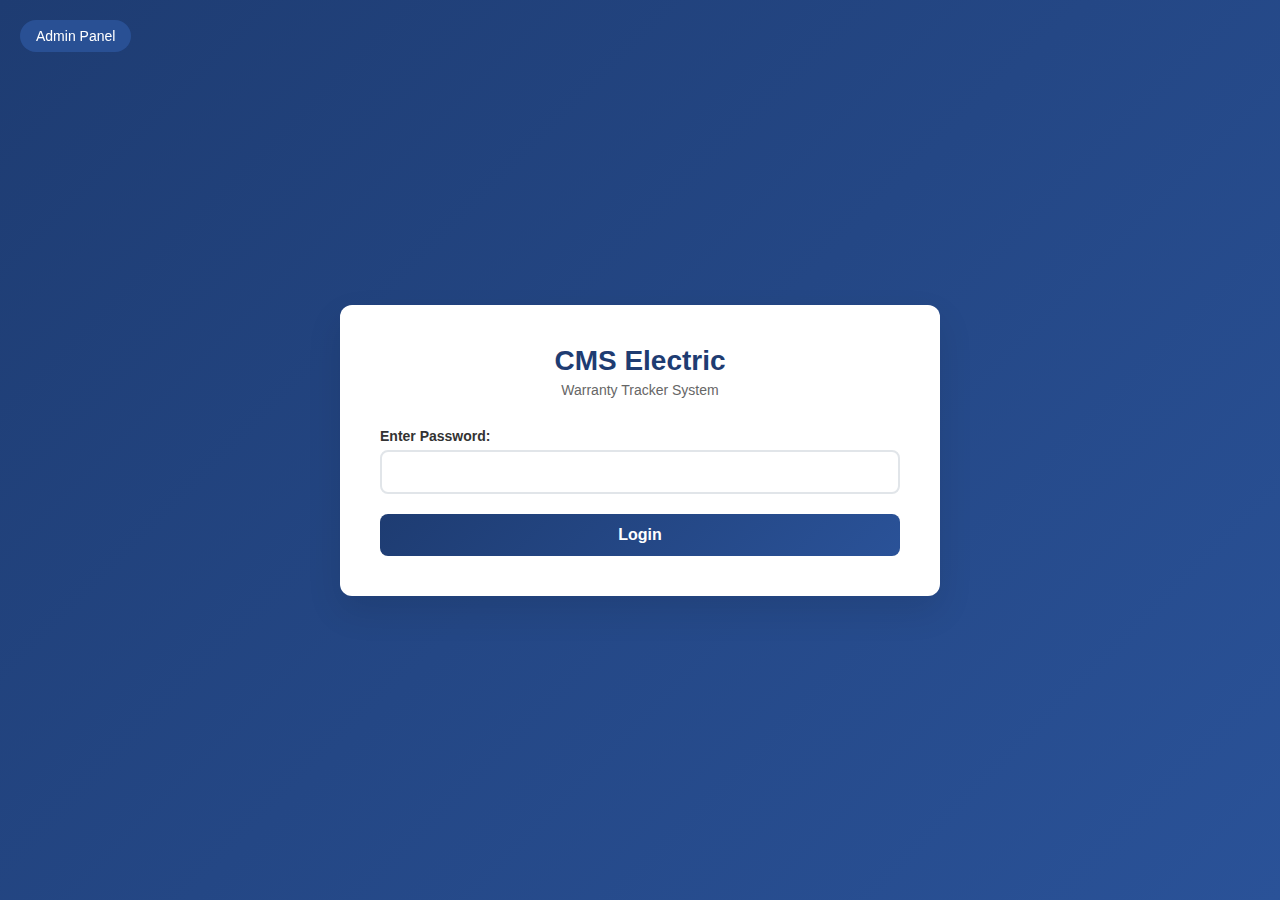
<file: index.html>
<!DOCTYPE html>
<!-- index.html v1.03 - Fixed config.js integration -->
<html lang="en">
<head>
    <meta charset="UTF-8">
    <meta name="viewport" content="width=device-width, initial-scale=1.0">
    <meta http-equiv="Cache-Control" content="no-cache, no-store, must-revalidate">
    <meta http-equiv="Pragma" content="no-cache">
    <meta http-equiv="Expires" content="0">
    <title>CMS Electric Warranty Tracker System</title>
    <script src="config.js"></script>
    <style>
        * {
            margin: 0;
            padding: 0;
            box-sizing: border-box;
        }

        body {
            font-family: 'Segoe UI', Tahoma, Geneva, Verdana, sans-serif;
            background: linear-gradient(135deg, #1e3c72 0%, #2a5298 100%);
            min-height: 100vh;
            display: flex;
            align-items: center;
            justify-content: center;
        }

        .container {
            background: white;
            border-radius: 12px;
            box-shadow: 0 15px 35px rgba(0,0,0,0.1);
            width: 100%;
            max-width: 600px;
            padding: 40px;
            margin: 20px;
        }

        .logo {
            text-align: center;
            margin-bottom: 30px;
        }

        .logo h1 {
            color: #1e3c72;
            font-size: 28px;
            font-weight: 700;
            margin-bottom: 5px;
        }

        .logo p {
            color: #666;
            font-size: 14px;
        }

        .screen {
            display: none;
        }

        .screen.active {
            display: block;
        }

        .form-group {
            margin-bottom: 20px;
        }

        label {
            display: block;
            margin-bottom: 6px;
            font-weight: 600;
            color: #333;
            font-size: 14px;
        }

        input[type="text"],
        input[type="email"],
        input[type="password"],
        input[type="date"],
        select,
        textarea {
            width: 100%;
            padding: 12px;
            border: 2px solid #e1e5e9;
            border-radius: 8px;
            font-size: 14px;
            transition: border-color 0.3s ease;
            background: #fff;
        }

        input[type="text"]:focus,
        input[type="email"]:focus,
        input[type="password"]:focus,
        input[type="date"]:focus,
        select:focus,
        textarea:focus {
            outline: none;
            border-color: #2a5298;
            box-shadow: 0 0 0 3px rgba(42, 82, 152, 0.1);
        }

        textarea {
            height: 80px;
            resize: vertical;
        }

        .btn {
            background: linear-gradient(135deg, #1e3c72 0%, #2a5298 100%);
            color: white;
            padding: 12px 30px;
            border: none;
            border-radius: 8px;
            font-size: 16px;
            font-weight: 600;
            cursor: pointer;
            transition: transform 0.2s ease, box-shadow 0.2s ease;
            width: 100%;
        }

        .btn:hover {
            transform: translateY(-2px);
            box-shadow: 0 5px 15px rgba(30, 60, 114, 0.3);
        }

        .btn:active {
            transform: translateY(0);
        }

        .btn-admin {
            position: fixed;
            top: 20px;
            left: 20px;
            background: rgba(42, 82, 152, 0.9);
            color: white;
            border: none;
            padding: 8px 16px;
            border-radius: 20px;
            font-size: 14px;
            cursor: pointer;
            z-index: 1000;
            transition: all 0.3s ease;
            width: auto;
        }

        .btn-admin:hover {
            background: rgba(42, 82, 152, 1);
            transform: translateY(-1px);
        }

        .error {
            color: #dc3545;
            font-size: 14px;
            margin-top: 5px;
        }

        .success {
            color: #28a745;
            font-size: 14px;
            margin-top: 10px;
            text-align: center;
            padding: 10px;
            background: #d4edda;
            border: 1px solid #c3e6cb;
            border-radius: 6px;
        }

        .form-row {
            display: flex;
            gap: 15px;
        }

        .form-row .form-group {
            flex: 1;
        }

        .preview-content {
            background: #f8f9fa;
            border: 2px solid #e9ecef;
            border-radius: 8px;
            padding: 25px;
        }

        .preview-item {
            display: flex;
            margin-bottom: 15px;
            padding-bottom: 15px;
            border-bottom: 1px solid #dee2e6;
        }

        .preview-item:last-child {
            border-bottom: none;
            margin-bottom: 0;
            padding-bottom: 0;
        }

        .preview-label {
            font-weight: 600;
            color: #1e3c72;
            width: 200px;
            flex-shrink: 0;
        }

        .preview-value {
            color: #333;
            flex: 1;
            word-wrap: break-word;
        }

        .preview-value.empty {
            color: #6c757d;
            font-style: italic;
        }

        .loading {
            display: none;
            text-align: center;
            margin-top: 15px;
        }

        .loading.show {
            display: block;
        }

        .spinner {
            display: inline-block;
            width: 20px;
            height: 20px;
            border: 3px solid #f3f3f3;
            border-top: 3px solid #2a5298;
            border-radius: 50%;
            animation: spin 1s linear infinite;
            margin-right: 10px;
        }

        @keyframes spin {
            0% { transform: rotate(0deg); }
            100% { transform: rotate(360deg); }
        }
        
        .logout-button {
            position: fixed;
            top: 20px;
            right: 20px;
            background: rgba(220, 53, 69, 0.9);
            color: white;
            border: none;
            padding: 8px 16px;
            border-radius: 20px;
            font-size: 14px;
            cursor: pointer;
            z-index: 1000;
            display: none;
            transition: all 0.3s ease;
        }

        .logout-button:hover {
            background: rgba(220, 53, 69, 1);
            transform: translateY(-1px);
        }

        .logout-button.show {
            display: block;
        }

        .progress-indicator {
            display: none;
            position: fixed;
            top: 10px;
            left: 50%;
            transform: translateX(-50%);
            background: rgba(0, 0, 0, 0.8);
            color: white;
            padding: 8px 20px;
            border-radius: 15px;
            font-size: 12px;
            z-index: 1000;
        }

        .progress-indicator.show {
            display: block;
        }

        @media (max-width: 768px) {
            .container {
                padding: 30px 20px;
                margin: 10px;
            }

            .form-row {
                flex-direction: column;
                gap: 0;
            }

            .logo h1 {
                font-size: 24px;
            }

            .preview-item {
                flex-direction: column;
            }

            .preview-label {
                width: 100%;
                margin-bottom: 5px;
            }
        }
    </style>
</head>
<body>
    <button id="adminButton" class="btn-admin">Admin Panel</button>
    
    <div class="container">
        <button id="logoutButton" class="logout-button">Exit System</button>
        <div id="progressIndicator" class="progress-indicator">Step 1 of 3: Login</div>
        
        <div class="logo">
            <h1>CMS Electric</h1>
            <p>Warranty Tracker System</p>
        </div>
        
        <!-- Login Screen -->
        <div id="loginScreen" class="screen active">
            <form id="loginForm">
                <div class="form-group">
                    <label for="password">Enter Password:</label>
                    <input type="password" id="password" name="password" required>
                    <div id="loginError" class="error"></div>
                </div>
                <button type="submit" class="btn">Login</button>
            </form>
        </div>
        
        <!-- Data Entry Screen -->
        <div id="dataEntryScreen" class="screen">
            <form id="warrantyForm">
                <div class="form-group">
                    <label for="installer">Installer:</label>
                    <select id="installer" name="installer">
                        <option value="">Loading installers...</option>
                    </select>
                </div>

                <div class="form-group">
                    <label for="customerName">Customer Name: <span style="color: #dc3545;">*</span></label>
                    <input type="text" id="customerName" name="customerName" required>
                </div>

                <div class="form-group">
                    <label for="customerAddress">Customer Address: <span style="color: #dc3545;">*</span></label>
                    <textarea id="customerAddress" name="customerAddress" placeholder="Full address including city, state, zip" required></textarea>
                </div>

                <div class="form-group">
                    <label for="customerEmail">Customer Email:</label>
                    <input type="email" id="customerEmail" name="customerEmail">
                </div>

                <div class="form-row">
                    <div class="form-group">
                        <label for="equipmentType">Equipment Type: <span style="color: #dc3545;">*</span></label>
                        <select id="equipmentType" name="equipmentType" required>
                            <option value="">Select Type</option>
                            <option value="Generator">Generator</option>
                            <option value="Solar System">Solar System</option>
                            <option value="Electrical Panel">Electrical Panel</option>
                            <option value="Transfer Switch">Transfer Switch</option>
                            <option value="Other">Other</option>
                        </select>
                    </div>
                    <div class="form-group">
                        <label for="equipmentSize">Equipment Size:</label>
                        <input type="text" id="equipmentSize" name="equipmentSize" placeholder="e.g., 20kW, 5000W">
                    </div>
                </div>

                <div class="form-group" id="otherEquipmentGroup" style="display: none;">
                    <label for="otherEquipmentDescription">Equipment Description:</label>
                    <input type="text" id="otherEquipmentDescription" name="otherEquipmentDescription" placeholder="Please specify the type of equipment">
                </div>

                <div class="form-row">
                    <div class="form-group">
                        <label for="modelNumber">Model Number:</label>
                        <input type="text" id="modelNumber" name="modelNumber">
                    </div>
                    <div class="form-group">
                        <label for="serialNumber">Serial Number: <span style="color: #dc3545;">*</span></label>
                        <input type="text" id="serialNumber" name="serialNumber" required>
                    </div>
                </div>

                <div class="form-row">
                    <div class="form-group">
                        <label for="supplier">Supplier:</label>
                        <input type="text" id="supplier" name="supplier">
                    </div>
                    <div class="form-group">
                        <label for="dateInstalled">Date Installed:</label>
                        <input type="date" id="dateInstalled" name="dateInstalled">
                    </div>
                </div>

                <div class="form-group">
                    <label for="specialInfo">Special Installation Information:</label>
                    <textarea id="specialInfo" name="specialInfo" placeholder="Any special notes, conditions, or installation details..."></textarea>
                </div>

                <button type="submit" class="btn">Review Submission</button>
            </form>
        </div>

        <!-- Preview/Confirmation Screen -->
        <div id="previewScreen" class="screen">
            <h2 style="color: #1e3c72; margin-bottom: 20px; text-align: center;">Review Your Submission</h2>
            <p style="text-align: center; margin-bottom: 30px; color: #666;">Please review the information below before final submission</p>
            
            <div id="previewContent" class="preview-content">
                <!-- Preview content will be populated by JavaScript -->
            </div>
            
            <div style="display: flex; gap: 15px; margin-top: 30px;">
                <button type="button" id="editButton" class="btn" style="background: #6c757d; flex: 1;">
                    ← Back to Edit
                </button>
                <button type="button" id="finalSubmitButton" class="btn" style="flex: 1;">
                    Confirm & Submit
                </button>
            </div>
            
            <div class="loading" id="loadingIndicator">
                <span class="spinner"></span>
                Saving warranty information...
            </div>
            
            <div id="successMessage" class="success" style="display: none;">
                Warranty information saved successfully!
            </div>
        </div>
    </div>

    <script>
        // Configuration
        const ENCRYPTED_PASSWORD = "aa871fcfa57cb3998574248c5b337a77daa6782bde843f5ac68f07390333d23a";
        const GOOGLE_SCRIPT_URL = ADMIN_CONFIG.GOOGLE_SCRIPT_URL;

        // Simple hash function (SHA-256 equivalent for password checking)
        async function hashPassword(password) {
            const encoder = new TextEncoder();
            const data = encoder.encode(password);
            const hash = await crypto.subtle.digest('SHA-256', data);
            const hashArray = Array.from(new Uint8Array(hash));
            return hashArray.map(b => b.toString(16).padStart(2, '0')).join('');
        }

        // DOM Elements
        const loginScreen = document.getElementById('loginScreen');
        const dataEntryScreen = document.getElementById('dataEntryScreen');
        const previewScreen = document.getElementById('previewScreen');
        const loginForm = document.getElementById('loginForm');
        const warrantyForm = document.getElementById('warrantyForm');
        const loginError = document.getElementById('loginError');
        const loadingIndicator = document.getElementById('loadingIndicator');
        const successMessage = document.getElementById('successMessage');
        const previewContent = document.getElementById('previewContent');
        const editButton = document.getElementById('editButton');
        const finalSubmitButton = document.getElementById('finalSubmitButton');
        const logoutButton = document.getElementById('logoutButton');
        const progressIndicator = document.getElementById('progressIndicator');
        const adminButton = document.getElementById('adminButton');
        const installerSelect = document.getElementById('installer');

        // Track current step
        let currentStep = 1;

        // Update progress indicator
        function updateProgress(step) {
            currentStep = step;
            const steps = ['Login', 'Data Entry', 'Review & Submit'];
            progressIndicator.textContent = `Step ${step} of 3: ${steps[step - 1]}`;
        }

        // Load installers from Variables sheet
        async function loadInstallers() {
            try {
                const response = await fetch(`${GOOGLE_SCRIPT_URL}?action=getInstallers&t=${Date.now()}`);
                const result = await response.json();
                
                if (result.success && result.installers && result.installers.length > 0) {
                    installerSelect.innerHTML = '<option value="">Select Installer</option>';
                    result.installers.forEach(installer => {
                        const option = document.createElement('option');
                        option.value = installer;
                        option.textContent = installer;
                        installerSelect.appendChild(option);
                    });
                } else {
                    installerSelect.innerHTML = '<option value="">No installers available</option>';
                }
            } catch (error) {
                console.error('Error loading installers:', error);
                installerSelect.innerHTML = '<option value="">Error loading installers</option>';
            }
        }

        // Admin button click
        adminButton.addEventListener('click', function() {
            window.open('admin.html', '_blank');
        });

        // Show/hide equipment description field based on equipment type selection
        document.getElementById('equipmentType').addEventListener('change', function() {
            const otherGroup = document.getElementById('otherEquipmentGroup');
            const otherDescription = document.getElementById('otherEquipmentDescription');
            
            if (this.value === 'Other') {
                otherGroup.style.display = 'block';
                otherDescription.required = true;
            } else {
                otherGroup.style.display = 'none';
                otherDescription.required = false;
                otherDescription.value = '';
            }
        });

        // Login functionality with encrypted password
        loginForm.addEventListener('submit', async function(e) {
            e.preventDefault();
            const password = document.getElementById('password').value;
            
            try {
                const hashedInput = await hashPassword(password);
                
                if (hashedInput === ENCRYPTED_PASSWORD) {
                    loginScreen.classList.remove('active');
                    dataEntryScreen.classList.add('active');
                    logoutButton.classList.add('show');
                    progressIndicator.classList.add('show');
                    updateProgress(2);
                    loginError.textContent = '';
                    
                    // Load installers after successful login
                    loadInstallers();
                } else {
                    loginError.textContent = 'Incorrect password. Please try again.';
                    document.getElementById('password').value = '';
                }
            } catch (error) {
                loginError.textContent = 'Password verification failed. Please try again.';
                document.getElementById('password').value = '';
            }
        });

        // Logout functionality
        logoutButton.addEventListener('click', function() {
            if (confirm('Are you sure you want to exit the warranty system?')) {
                loginScreen.classList.add('active');
                dataEntryScreen.classList.remove('active');
                previewScreen.classList.remove('active');
                logoutButton.classList.remove('show');
                progressIndicator.classList.remove('show');
                
                loginForm.reset();
                warrantyForm.reset();
                document.getElementById('otherEquipmentGroup').style.display = 'none';
                document.getElementById('otherEquipmentDescription').required = false;
                
                successMessage.style.display = 'none';
                loadingIndicator.classList.remove('show');
                loginError.textContent = '';
                
                updateProgress(1);
            }
        });

        // Warranty form submission - now goes to preview
        warrantyForm.addEventListener('submit', function(e) {
            e.preventDefault();
            showPreview();
        });

        // Function to show the preview screen
        function showPreview() {
            const formData = {
                installer: document.getElementById('installer').value,
                customerName: document.getElementById('customerName').value,
                customerAddress: document.getElementById('customerAddress').value,
                customerEmail: document.getElementById('customerEmail').value,
                equipmentType: document.getElementById('equipmentType').value,
                otherEquipmentDescription: document.getElementById('otherEquipmentDescription').value,
                equipmentSize: document.getElementById('equipmentSize').value,
                modelNumber: document.getElementById('modelNumber').value,
                serialNumber: document.getElementById('serialNumber').value,
                supplier: document.getElementById('supplier').value,
                dateInstalled: document.getElementById('dateInstalled').value,
                specialInfo: document.getElementById('specialInfo').value,
            };

            let previewHTML = '';
            
            const fields = [
                { label: 'Installer', value: formData.installer },
                { label: 'Customer Name', value: formData.customerName },
                { label: 'Customer Address', value: formData.customerAddress },
                { label: 'Customer Email', value: formData.customerEmail },
                { label: 'Equipment Type', value: formData.equipmentType },
                { label: 'Equipment Description', value: formData.otherEquipmentDescription, showIf: formData.equipmentType === 'Other' },
                { label: 'Equipment Size', value: formData.equipmentSize },
                { label: 'Model Number', value: formData.modelNumber },
                { label: 'Serial Number', value: formData.serialNumber },
                { label: 'Supplier', value: formData.supplier },
                { label: 'Date Installed', value: formatDate(formData.dateInstalled) },
                { label: 'Special Installation Information', value: formData.specialInfo }
            ];

            fields.forEach(field => {
                if (field.showIf === false) return;
                
                const value = field.value || '';
                const displayValue = value.trim() === '' ? 'Not specified' : value;
                const valueClass = value.trim() === '' ? 'preview-value empty' : 'preview-value';
                
                previewHTML += `
                    <div class="preview-item">
                        <div class="preview-label">${field.label}:</div>
                        <div class="${valueClass}">${displayValue}</div>
                    </div>
                `;
            });

            previewContent.innerHTML = previewHTML;
            dataEntryScreen.classList.remove('active');
            previewScreen.classList.add('active');
            updateProgress(3);
            window.currentFormData = formData;
        }

        // Function to format date for display
        function formatDate(dateString) {
            if (!dateString) return '';
            const date = new Date(dateString);
            return date.toLocaleDateString('en-US', { 
                weekday: 'long',
                year: 'numeric', 
                month: 'long', 
                day: 'numeric' 
            });
        }

        // Back to edit button
        editButton.addEventListener('click', function() {
            previewScreen.classList.remove('active');
            dataEntryScreen.classList.add('active');
            updateProgress(2);
            successMessage.style.display = 'none';
        });

        // Final submit button
        finalSubmitButton.addEventListener('click', function() {
            submitWarrantyData();
        });

        // Form submission function
        function submitWarrantyData() {
            loadingIndicator.classList.add('show');
            successMessage.style.display = 'none';
            
            const formData = {
                ...window.currentFormData,
                timestamp: new Date().toISOString()
            };

            try {
                const form = document.createElement('form');
                form.action = GOOGLE_SCRIPT_URL;
                form.method = 'POST';
                form.target = 'hiddenFrame';
                form.style.display = 'none';
                
                const dataField = document.createElement('input');
                dataField.type = 'hidden';
                dataField.name = 'data';
                dataField.value = JSON.stringify(formData);
                form.appendChild(dataField);
                
                let iframe = document.getElementById('hiddenFrame');
                if (!iframe) {
                    iframe = document.createElement('iframe');
                    iframe.id = 'hiddenFrame';
                    iframe.name = 'hiddenFrame';
                    iframe.style.display = 'none';
                    document.body.appendChild(iframe);
                }
                
                document.body.appendChild(form);
                form.submit();
                
                setTimeout(() => {
                    loadingIndicator.classList.remove('show');
                    successMessage.style.display = 'block';
                    
                    setTimeout(() => {
                        warrantyForm.reset();
                        document.getElementById('otherEquipmentGroup').style.display = 'none';
                        document.getElementById('otherEquipmentDescription').required = false;
                        previewScreen.classList.remove('active');
                        dataEntryScreen.classList.add('active');
                        successMessage.style.display = 'none';
                        updateProgress(2);
                        loadInstallers();
                    }, 3000);
                    
                    if (form.parentNode) {
                        document.body.removeChild(form);
                    }
                }, 2000);
                
            } catch (error) {
                loadingIndicator.classList.remove('show');
                console.error('Error:', error);
                alert('Error submitting data. Please try again.');
            }
        }

        warrantyForm.addEventListener('reset', function() {
            successMessage.style.display = 'none';
        });

        updateProgress(1);
    </script>
</body>
</html>
</file>
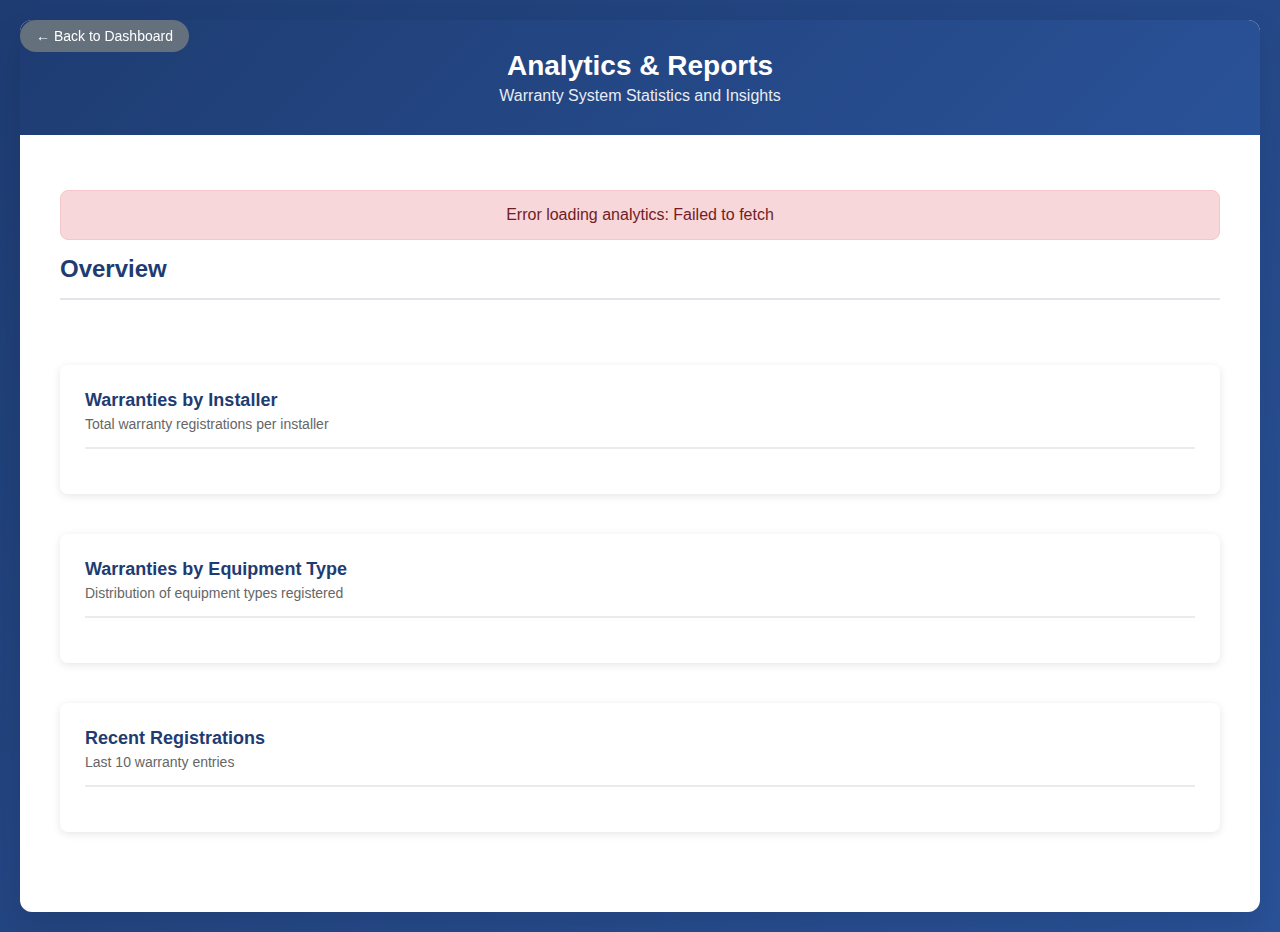
<file: admin-analytics.html>
<!DOCTYPE html>
<!-- admin-analytics.html v1.00 - Analytics and reports dashboard -->
<html lang="en">
<head>
    <meta charset="UTF-8">
    <meta name="viewport" content="width=device-width, initial-scale=1.0">
    <meta http-equiv="Cache-Control" content="no-cache, no-store, must-revalidate">
    <meta http-equiv="Pragma" content="no-cache">
    <meta http-equiv="Expires" content="0">
    <title>CMS Electric - Analytics</title>
    <link rel="stylesheet" href="admin.css">
    <script src="config.js"></script>
    <style>
        .container {
            max-width: 1400px;
        }

        .stats-grid {
            display: grid;
            grid-template-columns: repeat(auto-fit, minmax(250px, 1fr));
            gap: 20px;
            margin-bottom: 30px;
        }

        .stat-card {
            background: white;
            border-radius: 8px;
            padding: 25px;
            box-shadow: 0 2px 8px rgba(0,0,0,0.1);
            border-left: 4px solid #2a5298;
        }

        .stat-card h3 {
            color: #666;
            font-size: 14px;
            font-weight: 600;
            margin-bottom: 10px;
            text-transform: uppercase;
        }

        .stat-card .stat-value {
            font-size: 36px;
            font-weight: 700;
            color: #1e3c72;
            margin-bottom: 5px;
        }

        .stat-card .stat-label {
            font-size: 14px;
            color: #999;
        }

        .chart-section {
            background: white;
            border-radius: 8px;
            padding: 25px;
            margin-bottom: 20px;
            box-shadow: 0 2px 8px rgba(0,0,0,0.1);
        }

        .chart-header {
            margin-bottom: 20px;
            padding-bottom: 15px;
            border-bottom: 2px solid #e9ecef;
        }

        .chart-header h3 {
            color: #1e3c72;
            font-size: 18px;
            margin-bottom: 5px;
        }

        .chart-header p {
            color: #666;
            font-size: 14px;
            margin: 0;
        }

        .bar-chart {
            display: flex;
            flex-direction: column;
            gap: 15px;
        }

        .bar-item {
            display: flex;
            align-items: center;
            gap: 15px;
        }

        .bar-label {
            min-width: 150px;
            font-weight: 600;
            color: #333;
            font-size: 14px;
        }

        .bar-container {
            flex: 1;
            height: 35px;
            background: #f0f0f0;
            border-radius: 6px;
            overflow: hidden;
            position: relative;
        }

        .bar-fill {
            height: 100%;
            background: linear-gradient(135deg, #1e3c72 0%, #2a5298 100%);
            display: flex;
            align-items: center;
            justify-content: flex-end;
            padding-right: 10px;
            color: white;
            font-weight: 600;
            font-size: 13px;
            transition: width 0.5s ease;
        }

        .recent-list {
            list-style: none;
            padding: 0;
            margin: 0;
        }

        .recent-item {
            padding: 15px;
            border-bottom: 1px solid #e9ecef;
            display: flex;
            justify-content: space-between;
            align-items: center;
        }

        .recent-item:last-child {
            border-bottom: none;
        }

        .recent-item:hover {
            background: #f8f9fa;
        }

        .recent-info {
            flex: 1;
        }

        .recent-customer {
            font-weight: 600;
            color: #1e3c72;
            margin-bottom: 5px;
        }

        .recent-details {
            font-size: 13px;
            color: #666;
        }

        .recent-date {
            font-size: 12px;
            color: #999;
            white-space: nowrap;
        }

        .empty-state {
            text-align: center;
            padding: 60px 20px;
            color: #666;
        }

        .empty-state h3 {
            color: #1e3c72;
            margin-bottom: 10px;
        }

        @media (max-width: 768px) {
            .bar-label {
                min-width: 100px;
                font-size: 12px;
            }

            .recent-item {
                flex-direction: column;
                align-items: flex-start;
                gap: 10px;
            }
        }
    </style>
</head>
<body>
    <a href="admin.html" class="nav-back">← Back to Dashboard</a>
    
    <div class="container">
        <div class="header">
            <h1>Analytics & Reports</h1>
            <p>Warranty System Statistics and Insights</p>
        </div>
        
        <div class="admin-content">
            <div class="status-message" id="statusMessage"></div>
            
            <div class="loading" id="loadingIndicator">
                <span class="spinner"></span>
                Loading analytics data...
            </div>

            <!-- Stats Overview -->
            <div class="section">
                <div class="section-header">
                    <h2 class="section-title">Overview</h2>
                </div>
                <div class="stats-grid" id="statsGrid">
                    <!-- Stats will be populated here -->
                </div>
            </div>

            <!-- Warranties by Installer -->
            <div class="section">
                <div class="chart-section">
                    <div class="chart-header">
                        <h3>Warranties by Installer</h3>
                        <p>Total warranty registrations per installer</p>
                    </div>
                    <div class="bar-chart" id="installerChart">
                        <!-- Chart will be populated here -->
                    </div>
                </div>
            </div>

            <!-- Warranties by Equipment Type -->
            <div class="section">
                <div class="chart-section">
                    <div class="chart-header">
                        <h3>Warranties by Equipment Type</h3>
                        <p>Distribution of equipment types registered</p>
                    </div>
                    <div class="bar-chart" id="equipmentChart">
                        <!-- Chart will be populated here -->
                    </div>
                </div>
            </div>

            <!-- Recent Registrations -->
            <div class="section">
                <div class="chart-section">
                    <div class="chart-header">
                        <h3>Recent Registrations</h3>
                        <p>Last 10 warranty entries</p>
                    </div>
                    <ul class="recent-list" id="recentList">
                        <!-- Recent items will be populated here -->
                    </ul>
                </div>
            </div>
        </div>
    </div>

    <script>
        const GOOGLE_SCRIPT_URL = ADMIN_CONFIG.GOOGLE_SCRIPT_URL;
        
        const loadingIndicator = document.getElementById('loadingIndicator');
        const statusMessage = document.getElementById('statusMessage');
        const statsGrid = document.getElementById('statsGrid');
        const installerChart = document.getElementById('installerChart');
        const equipmentChart = document.getElementById('equipmentChart');
        const recentList = document.getElementById('recentList');

        let allRecords = [];

        document.addEventListener('DOMContentLoaded', function() {
            loadAnalytics();
        });

        async function loadAnalytics() {
            try {
                setLoading(true);
                
                const response = await fetch(`${GOOGLE_SCRIPT_URL}?action=getWarrantyRecords&t=${Date.now()}`);
                const result = await response.json();
                
                if (result.success) {
                    allRecords = result.records || [];
                    
                    if (allRecords.length === 0) {
                        showEmptyState();
                    } else {
                        displayStats();
                        displayInstallerChart();
                        displayEquipmentChart();
                        displayRecentRegistrations();
                    }
                } else {
                    throw new Error(result.error || 'Failed to load records');
                }
            } catch (error) {
                console.error('Error loading analytics:', error);
                showStatus('Error loading analytics: ' + error.message, 'error');
            } finally {
                setLoading(false);
            }
        }

        function displayStats() {
            const totalRecords = allRecords.length;
            const uniqueInstallers = new Set(allRecords.map(r => r.Installer).filter(Boolean)).size;
            const uniqueCustomers = new Set(allRecords.map(r => r['Customer Name']).filter(Boolean)).size;
            const equipmentTypes = new Set(allRecords.map(r => r['Equipment Type']).filter(Boolean)).size;

            // Calculate recent (last 30 days)
            const thirtyDaysAgo = new Date();
            thirtyDaysAgo.setDate(thirtyDaysAgo.getDate() - 30);
            const recentCount = allRecords.filter(r => {
                if (!r.Timestamp) return false;
                return new Date(r.Timestamp) >= thirtyDaysAgo;
            }).length;

            const statsHTML = `
                <div class="stat-card">
                    <h3>Total Warranties</h3>
                    <div class="stat-value">${totalRecords}</div>
                    <div class="stat-label">All time registrations</div>
                </div>
                <div class="stat-card" style="border-left-color: #28a745;">
                    <h3>Active Installers</h3>
                    <div class="stat-value" style="color: #28a745;">${uniqueInstallers}</div>
                    <div class="stat-label">Registered installers</div>
                </div>
                <div class="stat-card" style="border-left-color: #17a2b8;">
                    <h3>Total Customers</h3>
                    <div class="stat-value" style="color: #17a2b8;">${uniqueCustomers}</div>
                    <div class="stat-label">Unique customers</div>
                </div>
                <div class="stat-card" style="border-left-color: #ffc107;">
                    <h3>Recent (30 days)</h3>
                    <div class="stat-value" style="color: #ffc107;">${recentCount}</div>
                    <div class="stat-label">New registrations</div>
                </div>
            `;

            statsGrid.innerHTML = statsHTML;
        }

        function displayInstallerChart() {
            const installerCounts = {};
            
            allRecords.forEach(record => {
                const installer = record.Installer || 'Unknown';
                installerCounts[installer] = (installerCounts[installer] || 0) + 1;
            });

            const sortedInstallers = Object.entries(installerCounts)
                .sort((a, b) => b[1] - a[1])
                .slice(0, 10); // Top 10

            if (sortedInstallers.length === 0) {
                installerChart.innerHTML = '<p style="text-align: center; color: #999;">No data available</p>';
                return;
            }

            const maxCount = Math.max(...sortedInstallers.map(i => i[1]));

            let chartHTML = '';
            sortedInstallers.forEach(([installer, count]) => {
                const percentage = (count / maxCount) * 100;
                chartHTML += `
                    <div class="bar-item">
                        <div class="bar-label">${escapeHtml(installer)}</div>
                        <div class="bar-container">
                            <div class="bar-fill" style="width: ${percentage}%">${count}</div>
                        </div>
                    </div>
                `;
            });

            installerChart.innerHTML = chartHTML;
        }

        function displayEquipmentChart() {
            const equipmentCounts = {};
            
            allRecords.forEach(record => {
                const equipment = record['Equipment Type'] || 'Unknown';
                equipmentCounts[equipment] = (equipmentCounts[equipment] || 0) + 1;
            });

            const sortedEquipment = Object.entries(equipmentCounts)
                .sort((a, b) => b[1] - a[1]);

            if (sortedEquipment.length === 0) {
                equipmentChart.innerHTML = '<p style="text-align: center; color: #999;">No data available</p>';
                return;
            }

            const maxCount = Math.max(...sortedEquipment.map(e => e[1]));

            let chartHTML = '';
            sortedEquipment.forEach(([equipment, count]) => {
                const percentage = (count / maxCount) * 100;
                chartHTML += `
                    <div class="bar-item">
                        <div class="bar-label">${escapeHtml(equipment)}</div>
                        <div class="bar-container">
                            <div class="bar-fill" style="width: ${percentage}%">${count}</div>
                        </div>
                    </div>
                `;
            });

            equipmentChart.innerHTML = chartHTML;
        }

        function displayRecentRegistrations() {
            const recentRecords = [...allRecords]
                .sort((a, b) => {
                    const dateA = a.Timestamp ? new Date(a.Timestamp) : new Date(0);
                    const dateB = b.Timestamp ? new Date(b.Timestamp) : new Date(0);
                    return dateB - dateA;
                })
                .slice(0, 10);

            if (recentRecords.length === 0) {
                recentList.innerHTML = '<li style="text-align: center; color: #999; padding: 30px;">No recent registrations</li>';
                return;
            }

            let listHTML = '';
            recentRecords.forEach(record => {
                const customer = record['Customer Name'] || 'Unknown';
                const installer = record.Installer || 'Unknown';
                const equipment = record['Equipment Type'] || 'Unknown';
                const date = record.Timestamp ? new Date(record.Timestamp).toLocaleDateString() : 'Unknown date';

                listHTML += `
                    <li class="recent-item">
                        <div class="recent-info">
                            <div class="recent-customer">${escapeHtml(customer)}</div>
                            <div class="recent-details">
                                ${escapeHtml(equipment)} • Installed by ${escapeHtml(installer)}
                            </div>
                        </div>
                        <div class="recent-date">${date}</div>
                    </li>
                `;
            });

            recentList.innerHTML = listHTML;
        }

        function showEmptyState() {
            const emptyHTML = `
                <div class="empty-state">
                    <h3>No Warranty Data Available</h3>
                    <p>Start registering warranties to see analytics and insights.</p>
                </div>
            `;
            statsGrid.innerHTML = emptyHTML;
            installerChart.innerHTML = '';
            equipmentChart.innerHTML = '';
            recentList.innerHTML = '';
        }

        function showStatus(message, type) {
            statusMessage.textContent = message;
            statusMessage.className = `status-message ${type} show`;
            setTimeout(() => statusMessage.classList.remove('show'), 5000);
        }

        function setLoading(loading) {
            if (loading) {
                loadingIndicator.classList.add('show');
            } else {
                loadingIndicator.classList.remove('show');
            }
        }

        function escapeHtml(text) {
            const div = document.createElement('div');
            div.textContent = text;
            return div.innerHTML;
        }
    </script>
</body>
</html>
</file>
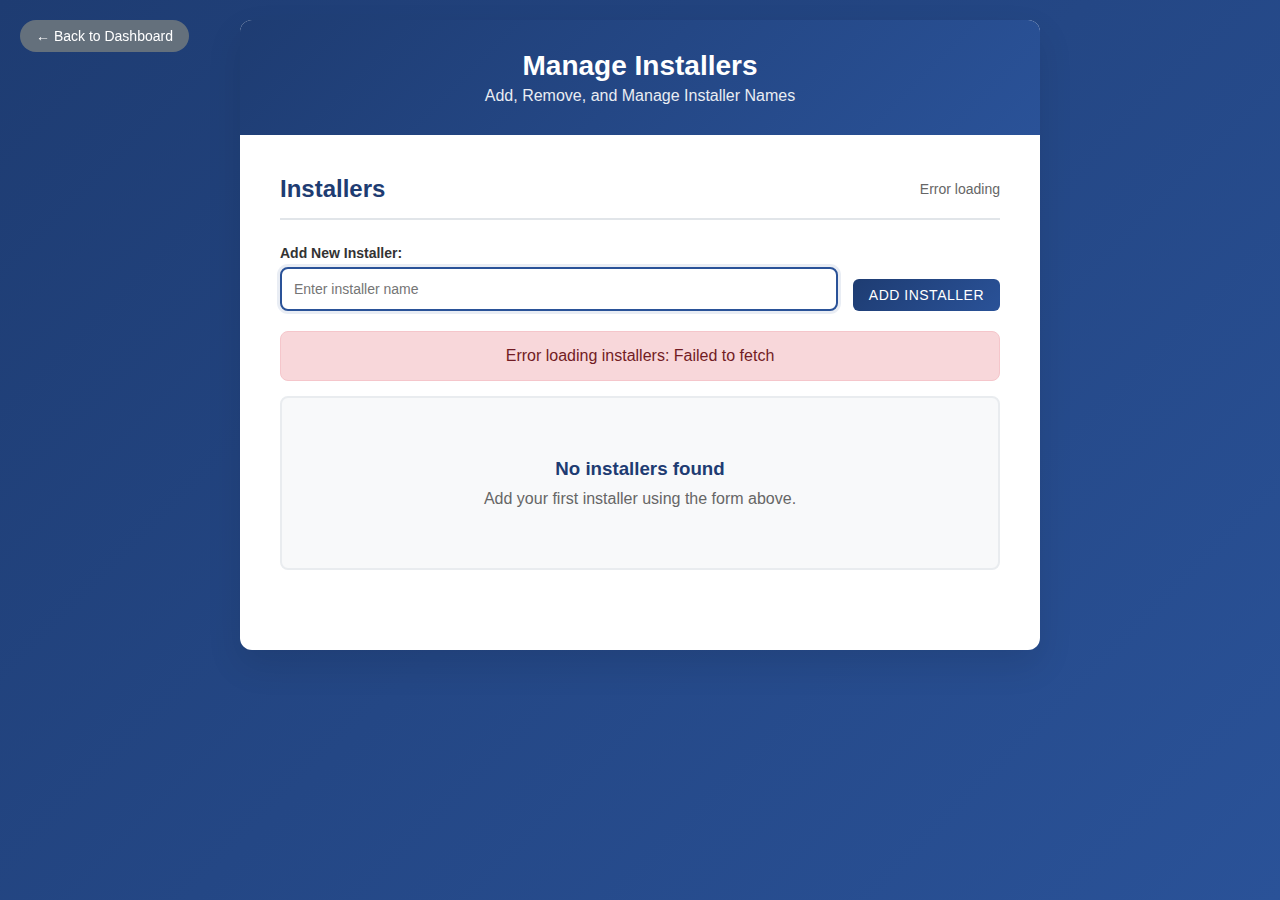
<file: admin-installers.html>
<!DOCTYPE html>
<!-- admin-installers.html v1.04 - Installer management page (formerly admin.html) -->
<html lang="en">
<head>
    <meta charset="UTF-8">
    <meta name="viewport" content="width=device-width, initial-scale=1.0">
    <meta http-equiv="Cache-Control" content="no-cache, no-store, must-revalidate">
    <meta http-equiv="Pragma" content="no-cache">
    <meta http-equiv="Expires" content="0">
    <title>CMS Electric - Manage Installers</title>
    <link rel="stylesheet" href="admin.css">
</head>
<body>
    <a href="admin.html" class="nav-back">← Back to Dashboard</a>
    
    <div class="container">
        <div class="header">
            <h1>Manage Installers</h1>
            <p>Add, Remove, and Manage Installer Names</p>
        </div>
        
        <div class="admin-content">
            <div class="section">
                <div class="section-header">
                    <h2 class="section-title">Installers</h2>
                    <div class="section-status" id="installerStatus">Loading...</div>
                </div>
                
                <div class="add-installer-form">
                    <div class="form-group">
                        <label for="newInstallerName">Add New Installer:</label>
                        <input type="text" id="newInstallerName" name="newInstallerName" placeholder="Enter installer name" maxlength="50">
                    </div>
                    <button type="button" id="addInstallerBtn" class="btn">Add Installer</button>
                </div>
                
                <div class="status-message" id="statusMessage"></div>
                
                <div class="loading" id="loadingIndicator">
                    <span class="spinner"></span>
                    Processing request...
                </div>
                
                <div class="installers-list" id="installersList">
                    <div class="empty-state" id="emptyState">
                        <h3>No installers found</h3>
                        <p>Add your first installer using the form above.</p>
                    </div>
                </div>
            </div>
        </div>
    </div>

    <div class="confirmation-modal" id="confirmationModal">
        <div class="modal-content">
            <h3 id="modalTitle">Confirm Action</h3>
            <p id="modalMessage">Are you sure you want to perform this action?</p>
            <div class="modal-actions">
                <button type="button" id="modalCancel" class="btn btn-secondary">Cancel</button>
                <button type="button" id="modalConfirm" class="btn btn-danger">Confirm</button>
            </div>
        </div>
    </div>

    <script>
        const GOOGLE_SCRIPT_URL = "https://script.google.com/macros/s/AKfycbx-Y6Sz17lPYkLqc3qliqwCnxfc8g5uHpX3PP21xA1x6utbQa9fcrdl72dB5GN9wjEhuw/exec";
        
        let installers = [];
        let pendingAction = null;

        const installersList = document.getElementById('installersList');
        const loadingIndicator = document.getElementById('loadingIndicator');
        const statusMessage = document.getElementById('statusMessage');
        const installerStatus = document.getElementById('installerStatus');
        const newInstallerName = document.getElementById('newInstallerName');
        const addInstallerBtn = document.getElementById('addInstallerBtn');
        const confirmationModal = document.getElementById('confirmationModal');
        const modalTitle = document.getElementById('modalTitle');
        const modalMessage = document.getElementById('modalMessage');
        const modalCancel = document.getElementById('modalCancel');
        const modalConfirm = document.getElementById('modalConfirm');

        document.addEventListener('DOMContentLoaded', function() {
            loadInstallers();
            setupEventListeners();
        });

        function executeConfirmedAction() {
            const actionToExecute = pendingAction;
            hideConfirmationModal();
            if (actionToExecute && typeof actionToExecute === 'function') {
                actionToExecute();
            }
        }

        function hideConfirmationModal() {
            confirmationModal.classList.remove('show');
            pendingAction = null;
        }

        function showConfirmationModal(title, message, action) {
            modalTitle.textContent = title;
            modalMessage.textContent = message;
            pendingAction = action;
            confirmationModal.classList.add('show');
        }

        function setupEventListeners() {
            addInstallerBtn.addEventListener('click', handleAddInstaller);
            newInstallerName.addEventListener('keypress', function(e) {
                if (e.key === 'Enter') handleAddInstaller();
            });
            modalCancel.addEventListener('click', hideConfirmationModal);
            modalConfirm.addEventListener('click', executeConfirmedAction);
            confirmationModal.addEventListener('click', function(e) {
                if (e.target === confirmationModal) hideConfirmationModal();
            });
        }

        async function loadInstallers() {
            try {
                setLoading(true);
                installerStatus.textContent = 'Loading...';
                
                const response = await fetch(`${GOOGLE_SCRIPT_URL}?action=getInstallers&t=${Date.now()}`);
                const result = await response.json();
                
                if (result.success) {
                    installers = result.installers || [];
                    displayInstallers();
                    installerStatus.textContent = `${installers.length} installer${installers.length !== 1 ? 's' : ''} found`;
                    showStatus('Installers loaded successfully', 'success');
                } else {
                    throw new Error(result.error || 'Failed to load installers');
                }
            } catch (error) {
                console.error('Error loading installers:', error);
                showStatus('Error loading installers: ' + error.message, 'error');
                installerStatus.textContent = 'Error loading';
            } finally {
                setLoading(false);
            }
        }

        function displayInstallers() {
            if (installers.length === 0) {
                installersList.innerHTML = '<div class="empty-state"><h3>No installers found</h3><p>Add your first installer using the form above.</p></div>';
                return;
            }

            let html = '';
            installers.forEach((installer, index) => {
                html += `
                    <div class="installer-item">
                        <div class="installer-name">${escapeHtml(installer)}</div>
                        <div class="installer-actions">
                            <button type="button" class="btn btn-danger" data-index="${index}" data-name="${escapeHtml(installer)}">
                                Remove
                            </button>
                        </div>
                    </div>
                `;
            });
            
            installersList.innerHTML = html;
            
            setTimeout(() => {
                document.querySelectorAll('.installer-actions .btn-danger').forEach(btn => {
                    btn.addEventListener('click', function() {
                        const index = parseInt(this.getAttribute('data-index'));
                        const name = this.getAttribute('data-name');
                        handleRemoveInstaller(index, name);
                    });
                });
            }, 100);
        }

        function handleAddInstaller() {
            const name = newInstallerName.value.trim();
            
            if (!name) {
                showStatus('Please enter an installer name', 'error');
                newInstallerName.focus();
                return;
            }

            if (installers.includes(name)) {
                showStatus('This installer already exists', 'error');
                newInstallerName.focus();
                return;
            }

            showConfirmationModal(
                'Add Installer',
                `Are you sure you want to add "${name}" as a new installer?`,
                () => addInstaller(name)
            );
        }

        async function addInstaller(name) {
            try {
                setLoading(true);
                loadingIndicator.innerHTML = '<span class="spinner"></span>Saving installer to system...';
                
                await sendAdminAction('addInstaller', { name: name });
                
                loadingIndicator.innerHTML = '<span class="spinner"></span>Verifying changes...';
                await new Promise(resolve => setTimeout(resolve, 5000));
                
                loadingIndicator.innerHTML = '<span class="spinner"></span>Loading updated installer list...';
                await loadInstallers();
                
                if (installers.includes(name)) {
                    newInstallerName.value = '';
                    showStatus(`Installer "${name}" added successfully`, 'success');
                } else {
                    throw new Error('Installer was not added to the system');
                }
            } catch (error) {
                console.error('Error adding installer:', error);
                showStatus('Error adding installer: ' + error.message, 'error');
            } finally {
                loadingIndicator.innerHTML = '<span class="spinner"></span>Processing request...';
                setLoading(false);
            }
        }

        function handleRemoveInstaller(index, name) {
            showConfirmationModal(
                'Remove Installer',
                `Are you sure you want to remove "${name}"? This action cannot be undone.`,
                () => removeInstaller(index, name)
            );
        }

        async function removeInstaller(index, name) {
            try {
                setLoading(true);
                loadingIndicator.innerHTML = '<span class="spinner"></span>Removing installer from system...';
                
                await sendAdminAction('removeInstaller', { name: name, index: index });
                
                loadingIndicator.innerHTML = '<span class="spinner"></span>Verifying changes...';
                await new Promise(resolve => setTimeout(resolve, 5000));
                
                loadingIndicator.innerHTML = '<span class="spinner"></span>Loading updated installer list...';
                await loadInstallers();
                
                if (!installers.includes(name)) {
                    showStatus(`Installer "${name}" removed successfully`, 'success');
                } else {
                    throw new Error('Installer was not removed from the system');
                }
            } catch (error) {
                console.error('Error removing installer:', error);
                showStatus('Error removing installer: ' + error.message, 'error');
            } finally {
                loadingIndicator.innerHTML = '<span class="spinner"></span>Processing request...';
                setLoading(false);
            }
        }

        async function sendAdminAction(action, data) {
            return new Promise((resolve) => {
                const requestData = {
                    action: action,
                    ...data,
                    timestamp: new Date().toISOString()
                };

                const form = document.createElement('form');
                form.action = GOOGLE_SCRIPT_URL;
                form.method = 'POST';
                form.target = 'adminFrame';
                form.style.display = 'none';
                
                const dataField = document.createElement('input');
                dataField.type = 'hidden';
                dataField.name = 'data';
                dataField.value = JSON.stringify(requestData);
                form.appendChild(dataField);
                
                let iframe = document.getElementById('adminFrame');
                if (!iframe) {
                    iframe = document.createElement('iframe');
                    iframe.id = 'adminFrame';
                    iframe.name = 'adminFrame';
                    iframe.style.display = 'none';
                    document.body.appendChild(iframe);
                }
                
                document.body.appendChild(form);
                form.submit();
                
                setTimeout(() => {
                    if (form.parentNode) {
                        document.body.removeChild(form);
                    }
                    resolve(true);
                }, 1000);
            });
        }

        function showStatus(message, type) {
            statusMessage.textContent = message;
            statusMessage.className = `status-message ${type} show`;
            setTimeout(() => statusMessage.classList.remove('show'), 5000);
        }

        function setLoading(loading) {
            if (loading) {
                loadingIndicator.classList.add('show');
                addInstallerBtn.disabled = true;
            } else {
                loadingIndicator.classList.remove('show');
                addInstallerBtn.disabled = false;
            }
        }

        function escapeHtml(text) {
            const div = document.createElement('div');
            div.textContent = text;
            return div.innerHTML;
        }

        newInstallerName.focus();
    </script>
</body>
</html>
</file>
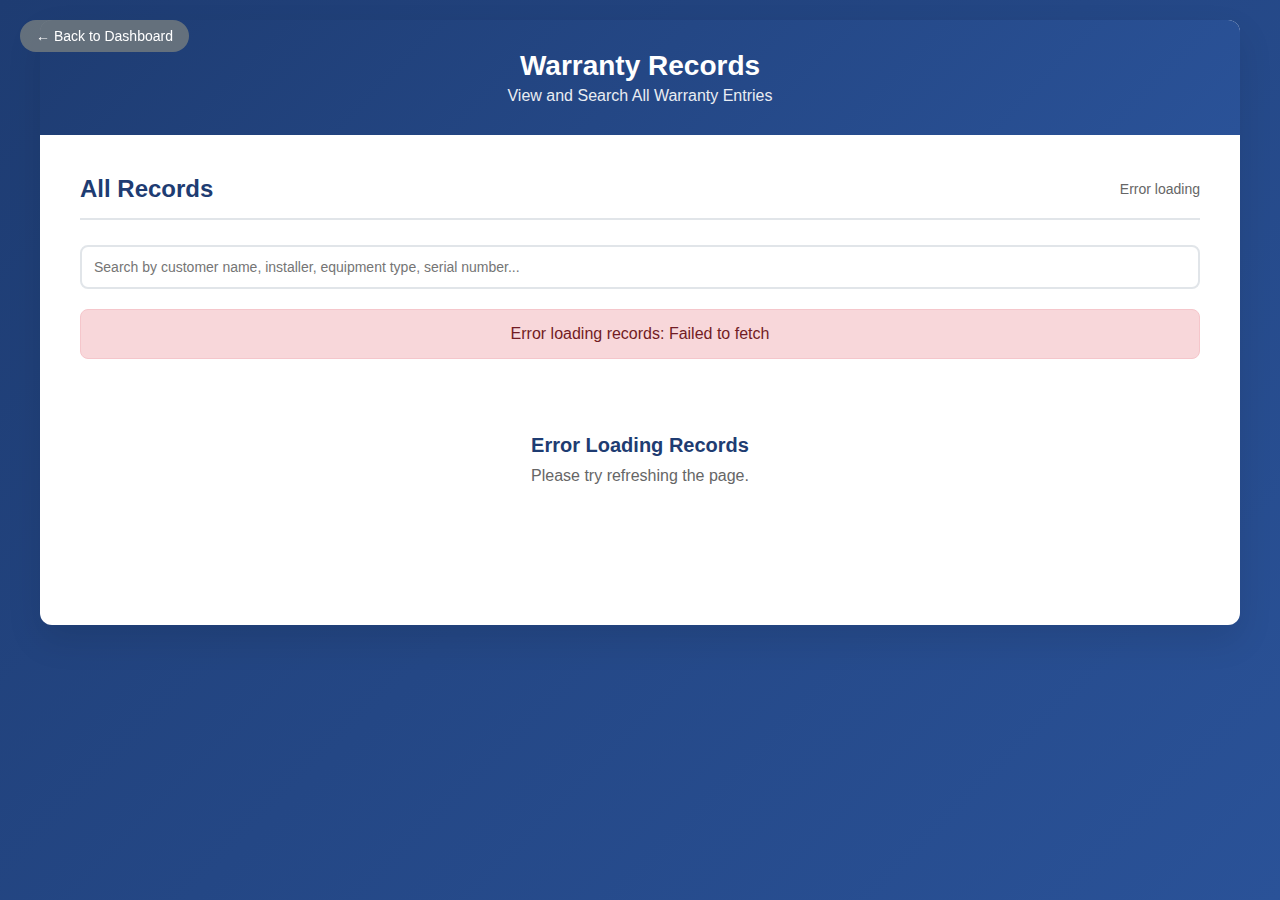
<file: admin-records.html>
<!DOCTYPE html>
<!-- admin-records.html v1.00 - View all warranty records with search and filter -->
<html lang="en">
<head>
    <meta charset="UTF-8">
    <meta name="viewport" content="width=device-width, initial-scale=1.0">
    <meta http-equiv="Cache-Control" content="no-cache, no-store, must-revalidate">
    <meta http-equiv="Pragma" content="no-cache">
    <meta http-equiv="Expires" content="0">
    <title>CMS Electric - View Records</title>
    <link rel="stylesheet" href="admin.css">
    <style>
        .container {
            max-width: 1200px;
        }

        .search-bar {
            margin-bottom: 20px;
        }

        .search-bar input {
            width: 100%;
            padding: 12px;
            border: 2px solid #e1e5e9;
            border-radius: 8px;
            font-size: 14px;
        }

        .search-bar input:focus {
            outline: none;
            border-color: #2a5298;
            box-shadow: 0 0 0 3px rgba(42, 82, 152, 0.1);
        }

        .records-table {
            background: white;
            border-radius: 8px;
            overflow: hidden;
            box-shadow: 0 2px 8px rgba(0,0,0,0.1);
        }

        table {
            width: 100%;
            border-collapse: collapse;
        }

        thead {
            background: linear-gradient(135deg, #1e3c72 0%, #2a5298 100%);
            color: white;
        }

        th {
            padding: 15px;
            text-align: left;
            font-weight: 600;
            font-size: 14px;
            cursor: pointer;
            user-select: none;
            white-space: nowrap;
        }

        th:hover {
            background: rgba(255,255,255,0.1);
        }

        th.sortable::after {
            content: ' ⇅';
            opacity: 0.5;
        }

        th.sorted-asc::after {
            content: ' ▲';
            opacity: 1;
        }

        th.sorted-desc::after {
            content: ' ▼';
            opacity: 1;
        }

        td {
            padding: 12px 15px;
            border-bottom: 1px solid #e9ecef;
            font-size: 14px;
        }

        tbody tr:hover {
            background: #f8f9fa;
        }

        tbody tr:last-child td {
            border-bottom: none;
        }

        .btn-view {
            background: linear-gradient(135deg, #17a2b8 0%, #138496 100%);
            color: white;
            padding: 6px 12px;
            border: none;
            border-radius: 4px;
            font-size: 12px;
            cursor: pointer;
            text-transform: uppercase;
            font-weight: 500;
        }

        .btn-view:hover {
            transform: translateY(-1px);
            box-shadow: 0 2px 8px rgba(23, 162, 184, 0.3);
        }

        .record-modal {
            display: none;
            position: fixed;
            top: 0;
            left: 0;
            width: 100%;
            height: 100%;
            background: rgba(0, 0, 0, 0.5);
            z-index: 2000;
            align-items: center;
            justify-content: center;
            overflow-y: auto;
            padding: 20px;
        }

        .record-modal.show {
            display: flex;
        }

        .record-modal-content {
            background: white;
            border-radius: 12px;
            padding: 30px;
            max-width: 600px;
            width: 100%;
            max-height: 90vh;
            overflow-y: auto;
            box-shadow: 0 20px 40px rgba(0, 0, 0, 0.3);
        }

        .record-modal-header {
            border-bottom: 2px solid #e9ecef;
            padding-bottom: 15px;
            margin-bottom: 20px;
        }

        .record-modal-header h3 {
            color: #1e3c72;
            font-size: 22px;
            margin-bottom: 5px;
        }

        .record-detail-item {
            display: flex;
            padding: 12px 0;
            border-bottom: 1px solid #f0f0f0;
        }

        .record-detail-item:last-child {
            border-bottom: none;
        }

        .record-detail-label {
            font-weight: 600;
            color: #1e3c72;
            width: 200px;
            flex-shrink: 0;
        }

        .record-detail-value {
            color: #333;
            flex: 1;
            word-wrap: break-word;
        }

        .record-detail-value.empty {
            color: #999;
            font-style: italic;
        }

        .no-records {
            text-align: center;
            padding: 60px 20px;
            color: #666;
        }

        .no-records h3 {
            color: #1e3c72;
            margin-bottom: 10px;
            font-size: 20px;
        }

        @media (max-width: 768px) {
            .records-table {
                overflow-x: auto;
            }

            table {
                min-width: 800px;
            }

            .record-detail-item {
                flex-direction: column;
            }

            .record-detail-label {
                width: 100%;
                margin-bottom: 5px;
            }
        }
    </style>
</head>
<body>
    <a href="admin.html" class="nav-back">← Back to Dashboard</a>
    
    <div class="container">
        <div class="header">
            <h1>Warranty Records</h1>
            <p>View and Search All Warranty Entries</p>
        </div>
        
        <div class="admin-content">
            <div class="section">
                <div class="section-header">
                    <h2 class="section-title">All Records</h2>
                    <div class="section-status" id="recordStatus">Loading...</div>
                </div>

                <div class="search-bar">
                    <input type="text" id="searchInput" placeholder="Search by customer name, installer, equipment type, serial number...">
                </div>

                <div class="status-message" id="statusMessage"></div>
                
                <div class="loading" id="loadingIndicator">
                    <span class="spinner"></span>
                    Loading warranty records...
                </div>

                <div id="recordsContainer"></div>
            </div>
        </div>
    </div>

    <!-- Record Detail Modal -->
    <div class="record-modal" id="recordModal">
        <div class="record-modal-content">
            <div class="record-modal-header">
                <h3>Warranty Record Details</h3>
            </div>
            <div id="recordDetails"></div>
            <div style="margin-top: 20px; text-align: center;">
                <button type="button" id="closeModalBtn" class="btn btn-secondary">Close</button>
            </div>
        </div>
    </div>

    <script>
        const GOOGLE_SCRIPT_URL = "https://script.google.com/macros/s/AKfycbx-Y6Sz17lPYkLqc3qliqwCnxfc8g5uHpX3PP21xA1x6utbQa9fcrdl72dB5GN9wjEhuw/exec";
        
        let allRecords = [];
        let filteredRecords = [];
        let sortColumn = null;
        let sortDirection = 'asc';

        const loadingIndicator = document.getElementById('loadingIndicator');
        const statusMessage = document.getElementById('statusMessage');
        const recordStatus = document.getElementById('recordStatus');
        const recordsContainer = document.getElementById('recordsContainer');
        const searchInput = document.getElementById('searchInput');
        const recordModal = document.getElementById('recordModal');
        const recordDetails = document.getElementById('recordDetails');
        const closeModalBtn = document.getElementById('closeModalBtn');

        document.addEventListener('DOMContentLoaded', function() {
            loadRecords();
            setupEventListeners();
        });

        function setupEventListeners() {
            searchInput.addEventListener('input', handleSearch);
            closeModalBtn.addEventListener('click', hideRecordModal);
            recordModal.addEventListener('click', function(e) {
                if (e.target === recordModal) hideRecordModal();
            });
        }

        async function loadRecords() {
            try {
                setLoading(true);
                recordStatus.textContent = 'Loading...';
                
                const response = await fetch(`${GOOGLE_SCRIPT_URL}?action=getWarrantyRecords&t=${Date.now()}`);
                const result = await response.json();
                
                if (result.success) {
                    allRecords = result.records || [];
                    filteredRecords = [...allRecords];
                    displayRecords();
                    recordStatus.textContent = `${allRecords.length} record${allRecords.length !== 1 ? 's' : ''} found`;
                    showStatus('Records loaded successfully', 'success');
                } else {
                    throw new Error(result.error || 'Failed to load records');
                }
            } catch (error) {
                console.error('Error loading records:', error);
                showStatus('Error loading records: ' + error.message, 'error');
                recordStatus.textContent = 'Error loading';
                recordsContainer.innerHTML = '<div class="no-records"><h3>Error Loading Records</h3><p>Please try refreshing the page.</p></div>';
            } finally {
                setLoading(false);
            }
        }

        function displayRecords() {
            if (filteredRecords.length === 0) {
                recordsContainer.innerHTML = '<div class="no-records"><h3>No Records Found</h3><p>No warranty records match your search.</p></div>';
                return;
            }

            let html = `
                <div class="records-table">
                    <table>
                        <thead>
                            <tr>
                                <th class="sortable" data-column="Timestamp">Date</th>
                                <th class="sortable" data-column="Installer">Installer</th>
                                <th class="sortable" data-column="Customer Name">Customer</th>
                                <th class="sortable" data-column="Equipment Type">Equipment</th>
                                <th class="sortable" data-column="Serial Number">Serial #</th>
                                <th>Actions</th>
                            </tr>
                        </thead>
                        <tbody>
            `;

            filteredRecords.forEach((record, index) => {
                const date = record.Timestamp ? new Date(record.Timestamp).toLocaleDateString() : 'N/A';
                const installer = record.Installer || 'N/A';
                const customer = record['Customer Name'] || 'N/A';
                const equipment = record['Equipment Type'] || 'N/A';
                const serial = record['Serial Number'] || 'N/A';

                html += `
                    <tr>
                        <td>${escapeHtml(date)}</td>
                        <td>${escapeHtml(installer)}</td>
                        <td>${escapeHtml(customer)}</td>
                        <td>${escapeHtml(equipment)}</td>
                        <td>${escapeHtml(serial)}</td>
                        <td>
                            <button class="btn-view" onclick="showRecordDetails(${index})">View</button>
                        </td>
                    </tr>
                `;
            });

            html += `
                        </tbody>
                    </table>
                </div>
            `;

            recordsContainer.innerHTML = html;

            // Attach sort listeners
            document.querySelectorAll('th.sortable').forEach(th => {
                th.addEventListener('click', function() {
                    const column = this.getAttribute('data-column');
                    handleSort(column);
                });
            });
        }

        function handleSearch() {
            const searchTerm = searchInput.value.toLowerCase().trim();
            
            if (!searchTerm) {
                filteredRecords = [...allRecords];
            } else {
                filteredRecords = allRecords.filter(record => {
                    return Object.values(record).some(value => {
                        return String(value).toLowerCase().includes(searchTerm);
                    });
                });
            }
            
            recordStatus.textContent = `${filteredRecords.length} of ${allRecords.length} record${filteredRecords.length !== 1 ? 's' : ''}`;
            displayRecords();
        }

        function handleSort(column) {
            if (sortColumn === column) {
                sortDirection = sortDirection === 'asc' ? 'desc' : 'asc';
            } else {
                sortColumn = column;
                sortDirection = 'asc';
            }

            filteredRecords.sort((a, b) => {
                let aVal = a[column] || '';
                let bVal = b[column] || '';

                if (column === 'Timestamp') {
                    aVal = new Date(aVal);
                    bVal = new Date(bVal);
                }

                if (aVal < bVal) return sortDirection === 'asc' ? -1 : 1;
                if (aVal > bVal) return sortDirection === 'asc' ? 1 : -1;
                return 0;
            });

            displayRecords();

            // Update sort indicators
            document.querySelectorAll('th.sortable').forEach(th => {
                th.classList.remove('sorted-asc', 'sorted-desc');
                if (th.getAttribute('data-column') === column) {
                    th.classList.add(sortDirection === 'asc' ? 'sorted-asc' : 'sorted-desc');
                }
            });
        }

        function showRecordDetails(index) {
            const record = filteredRecords[index];
            
            let html = '';
            const fieldOrder = [
                'Timestamp',
                'Installer',
                'Customer Name',
                'Customer Address',
                'Customer Email',
                'Equipment Type',
                'Other Equipment Description',
                'Equipment Size',
                'Model Number',
                'Serial Number',
                'Supplier',
                'Date Installed',
                'Special Installation Information'
            ];

            fieldOrder.forEach(field => {
                if (field === 'Other Equipment Description' && !record[field]) return;
                
                const value = record[field];
                let displayValue = value || 'Not specified';
                
                if (field === 'Timestamp' && value) {
                    displayValue = new Date(value).toLocaleString();
                } else if (field === 'Date Installed' && value) {
                    displayValue = new Date(value).toLocaleDateString();
                }
                
                const valueClass = value ? 'record-detail-value' : 'record-detail-value empty';
                
                html += `
                    <div class="record-detail-item">
                        <div class="record-detail-label">${field}:</div>
                        <div class="${valueClass}">${escapeHtml(String(displayValue))}</div>
                    </div>
                `;
            });

            recordDetails.innerHTML = html;
            recordModal.classList.add('show');
        }

        function hideRecordModal() {
            recordModal.classList.remove('show');
        }

        function showStatus(message, type) {
            statusMessage.textContent = message;
            statusMessage.className = `status-message ${type} show`;
            setTimeout(() => statusMessage.classList.remove('show'), 5000);
        }

        function setLoading(loading) {
            if (loading) {
                loadingIndicator.classList.add('show');
            } else {
                loadingIndicator.classList.remove('show');
            }
        }

        function escapeHtml(text) {
            const div = document.createElement('div');
            div.textContent = text;
            return div.innerHTML;
        }

        // Make showRecordDetails globally accessible
        window.showRecordDetails = showRecordDetails;
    </script>
</body>
</html>
</file>
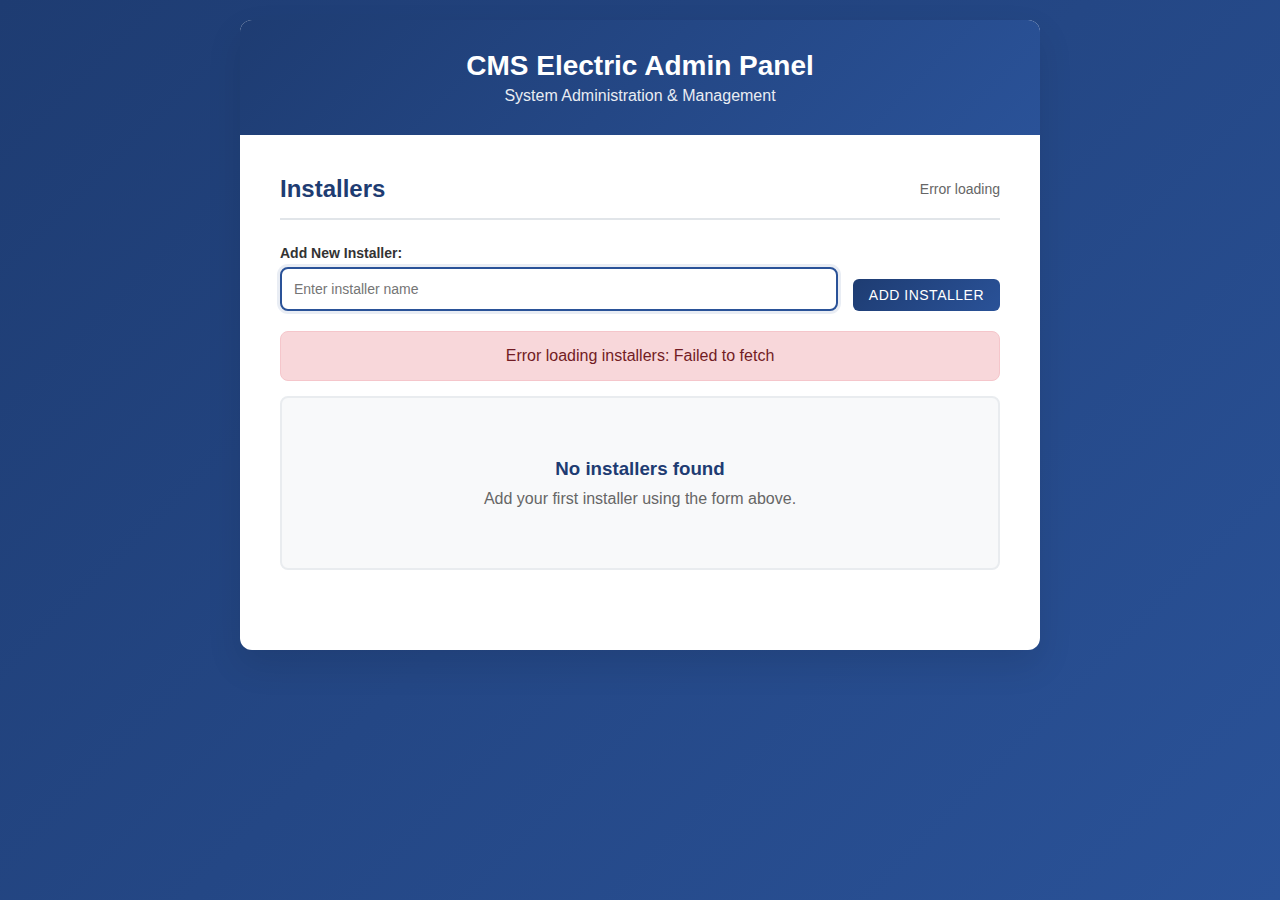
<file: admin.html>
<!DOCTYPE html>
<html lang="en">
<head>
    <meta charset="UTF-8">
    <meta name="viewport" content="width=device-width, initial-scale=1.0">
    <title>CMS Electric Admin Panel</title>
    <style>
        * {
            margin: 0;
            padding: 0;
            box-sizing: border-box;
        }

        body {
            font-family: 'Segoe UI', Tahoma, Geneva, Verdana, sans-serif;
            background: linear-gradient(135deg, #1e3c72 0%, #2a5298 100%);
            min-height: 100vh;
            padding: 20px;
        }

        .container {
            background: white;
            border-radius: 12px;
            box-shadow: 0 15px 35px rgba(0,0,0,0.1);
            width: 100%;
            max-width: 800px;
            margin: 0 auto;
            overflow: hidden;
        }

        .header {
            background: linear-gradient(135deg, #1e3c72 0%, #2a5298 100%);
            color: white;
            padding: 30px 40px;
            text-align: center;
        }

        .header h1 {
            font-size: 28px;
            font-weight: 700;
            margin-bottom: 5px;
        }

        .header p {
            font-size: 16px;
            opacity: 0.9;
        }

        .admin-content {
            padding: 40px;
        }

        .section {
            margin-bottom: 40px;
        }

        .section-header {
            display: flex;
            justify-content: space-between;
            align-items: center;
            margin-bottom: 25px;
            padding-bottom: 15px;
            border-bottom: 2px solid #e1e5e9;
        }

        .section-title {
            color: #1e3c72;
            font-size: 24px;
            font-weight: 600;
        }

        .section-status {
            color: #666;
            font-size: 14px;
        }

        .installers-list {
            background: #f8f9fa;
            border: 2px solid #e9ecef;
            border-radius: 8px;
            padding: 20px;
            margin-bottom: 25px;
        }

        .installer-item {
            display: flex;
            justify-content: space-between;
            align-items: center;
            padding: 12px 15px;
            margin-bottom: 10px;
            background: white;
            border-radius: 6px;
            border: 1px solid #dee2e6;
            transition: all 0.2s ease;
        }

        .installer-item:last-child {
            margin-bottom: 0;
        }

        .installer-item:hover {
            transform: translateY(-1px);
            box-shadow: 0 2px 8px rgba(0,0,0,0.1);
        }

        .installer-name {
            font-weight: 500;
            color: #333;
        }

        .installer-actions {
            display: flex;
            gap: 10px;
        }

        .btn {
            background: linear-gradient(135deg, #1e3c72 0%, #2a5298 100%);
            color: white;
            padding: 8px 16px;
            border: none;
            border-radius: 6px;
            font-size: 14px;
            font-weight: 500;
            cursor: pointer;
            transition: all 0.2s ease;
            text-transform: uppercase;
            letter-spacing: 0.5px;
        }

        .btn:hover {
            transform: translateY(-1px);
            box-shadow: 0 4px 12px rgba(30, 60, 114, 0.3);
        }

        .btn.btn-danger {
            background: linear-gradient(135deg, #dc3545 0%, #c82333 100%);
        }

        .btn.btn-danger:hover {
            box-shadow: 0 4px 12px rgba(220, 53, 69, 0.3);
        }

        .btn.btn-secondary {
            background: linear-gradient(135deg, #6c757d 0%, #5a6268 100%);
        }

        .btn.btn-secondary:hover {
            box-shadow: 0 4px 12px rgba(108, 117, 125, 0.3);
        }

        .add-installer-form {
            display: flex;
            gap: 15px;
            align-items: end;
            margin-bottom: 20px;
        }

        .form-group {
            flex: 1;
        }

        .form-group label {
            display: block;
            margin-bottom: 6px;
            font-weight: 600;
            color: #333;
            font-size: 14px;
        }

        .form-group input {
            width: 100%;
            padding: 12px;
            border: 2px solid #e1e5e9;
            border-radius: 8px;
            font-size: 14px;
            transition: border-color 0.3s ease;
        }

        .form-group input:focus {
            outline: none;
            border-color: #2a5298;
            box-shadow: 0 0 0 3px rgba(42, 82, 152, 0.1);
        }

        .loading {
            display: none;
            text-align: center;
            margin: 20px 0;
        }

        .loading.show {
            display: block;
        }

        .spinner {
            display: inline-block;
            width: 20px;
            height: 20px;
            border: 3px solid #f3f3f3;
            border-top: 3px solid #2a5298;
            border-radius: 50%;
            animation: spin 1s linear infinite;
            margin-right: 10px;
        }

        @keyframes spin {
            0% { transform: rotate(0deg); }
            100% { transform: rotate(360deg); }
        }

        .status-message {
            padding: 15px 20px;
            border-radius: 8px;
            margin: 15px 0;
            font-weight: 500;
            text-align: center;
            opacity: 0;
            transition: all 0.3s ease;
        }

        .status-message.show {
            opacity: 1;
            transform: translateY(0);
        }

        .status-message.success {
            background: #d4edda;
            color: #155724;
            border: 1px solid #c3e6cb;
        }

        .status-message.error {
            background: #f8d7da;
            color: #721c24;
            border: 1px solid #f5c6cb;
        }

        .status-message.info {
            background: #d1ecf1;
            color: #0c5460;
            border: 1px solid #bee5eb;
        }

        .empty-state {
            text-align: center;
            padding: 40px 20px;
            color: #666;
        }

        .empty-state h3 {
            color: #1e3c72;
            margin-bottom: 10px;
        }

        .confirmation-modal {
            display: none;
            position: fixed;
            top: 0;
            left: 0;
            width: 100%;
            height: 100%;
            background: rgba(0, 0, 0, 0.5);
            z-index: 1000;
            align-items: center;
            justify-content: center;
        }

        .confirmation-modal.show {
            display: flex;
        }

        .modal-content {
            background: white;
            border-radius: 12px;
            padding: 30px;
            max-width: 400px;
            width: 90%;
            text-align: center;
            box-shadow: 0 20px 40px rgba(0, 0, 0, 0.3);
        }

        .modal-content h3 {
            color: #1e3c72;
            margin-bottom: 15px;
            font-size: 20px;
        }

        .modal-content p {
            color: #666;
            margin-bottom: 25px;
            line-height: 1.5;
        }

        .modal-actions {
            display: flex;
            gap: 15px;
            justify-content: center;
        }

        @media (max-width: 768px) {
            .container {
                margin: 0;
                border-radius: 0;
            }

            .header, .admin-content {
                padding: 20px;
            }

            .add-installer-form {
                flex-direction: column;
                align-items: stretch;
            }

            .installer-item {
                flex-direction: column;
                align-items: flex-start;
                gap: 10px;
            }

            .installer-actions {
                width: 100%;
                justify-content: flex-end;
            }
        }
    </style>
</head>
<body>
    <div class="container">
        <div class="header">
            <h1>CMS Electric Admin Panel</h1>
            <p>System Administration & Management</p>
        </div>
        
        <div class="admin-content">
            <!-- Installers Section -->
            <div class="section">
                <div class="section-header">
                    <h2 class="section-title">Installers</h2>
                    <div class="section-status" id="installerStatus">Loading...</div>
                </div>
                
                <!-- Add New Installer Form -->
                <div class="add-installer-form">
                    <div class="form-group">
                        <label for="newInstallerName">Add New Installer:</label>
                        <input type="text" id="newInstallerName" name="newInstallerName" placeholder="Enter installer name" maxlength="50">
                    </div>
                    <button type="button" id="addInstallerBtn" class="btn">Add Installer</button>
                </div>
                
                <div class="status-message" id="statusMessage"></div>
                
                <div class="loading" id="loadingIndicator">
                    <span class="spinner"></span>
                    Processing request...
                </div>
                
                <!-- Installers List -->
                <div class="installers-list" id="installersList">
                    <div class="empty-state" id="emptyState">
                        <h3>No installers found</h3>
                        <p>Add your first installer using the form above.</p>
                    </div>
                </div>
            </div>
        </div>
    </div>

    <!-- Confirmation Modal -->
    <div class="confirmation-modal" id="confirmationModal">
        <div class="modal-content">
            <h3 id="modalTitle">Confirm Action</h3>
            <p id="modalMessage">Are you sure you want to perform this action?</p>
            <div class="modal-actions">
                <button type="button" id="modalCancel" class="btn btn-secondary">Cancel</button>
                <button type="button" id="modalConfirm" class="btn btn-danger">Confirm</button>
            </div>
        </div>
    </div>

    <script>
        // Configuration - Replace with your actual Google Apps Script URL
        const GOOGLE_SCRIPT_URL = "https://script.google.com/macros/s/AKfycbx-Y6Sz17lPYkLqc3qliqwCnxfc8g5uHpX3PP21xA1x6utbQa9fcrdl72dB5GN9wjEhuw/exec";
        
        // Global variables
        let installers = [];
        let pendingAction = null;

        // DOM Elements
        const installersList = document.getElementById('installersList');
        const emptyState = document.getElementById('emptyState');
        const loadingIndicator = document.getElementById('loadingIndicator');
        const statusMessage = document.getElementById('statusMessage');
        const installerStatus = document.getElementById('installerStatus');
        const newInstallerName = document.getElementById('newInstallerName');
        const addInstallerBtn = document.getElementById('addInstallerBtn');
        const confirmationModal = document.getElementById('confirmationModal');
        const modalTitle = document.getElementById('modalTitle');
        const modalMessage = document.getElementById('modalMessage');
        const modalCancel = document.getElementById('modalCancel');
        const modalConfirm = document.getElementById('modalConfirm');

        // Initialize the application
        document.addEventListener('DOMContentLoaded', function() {
            loadInstallers();
            setupEventListeners();
        });

        function setupEventListeners() {
            // Add installer button
            addInstallerBtn.addEventListener('click', handleAddInstaller);
            
            // Enter key in installer input
            newInstallerName.addEventListener('keypress', function(e) {
                if (e.key === 'Enter') {
                    handleAddInstaller();
                }
            });
            
            // Modal buttons
            modalCancel.addEventListener('click', hideConfirmationModal);
            modalConfirm.addEventListener('click', executeConfirmedAction);
            
            // Close modal on background click
            confirmationModal.addEventListener('click', function(e) {
                if (e.target === confirmationModal) {
                    hideConfirmationModal();
                }
            });
        }

        // Load installers from Google Sheets
        async function loadInstallers() {
            try {
                setLoading(true);
                installerStatus.textContent = 'Loading...';
                
                const response = await fetch(`${GOOGLE_SCRIPT_URL}?action=getInstallers&t=${Date.now()}`);
                const result = await response.json();
                
                if (result.success) {
                    installers = result.installers || [];
                    displayInstallers();
                    installerStatus.textContent = `${installers.length} installer${installers.length !== 1 ? 's' : ''} found`;
                    showStatus('Installers loaded successfully', 'success');
                } else {
                    throw new Error(result.error || 'Failed to load installers');
                }
            } catch (error) {
                console.error('Error loading installers:', error);
                showStatus('Error loading installers: ' + error.message, 'error');
                installerStatus.textContent = 'Error loading';
            } finally {
                setLoading(false);
            }
        }

        // Display installers in the list
        function displayInstallers() {
            if (installers.length === 0) {
                installersList.innerHTML = '<div class="empty-state" id="emptyState"><h3>No installers found</h3><p>Add your first installer using the form above.</p></div>';
                return;
            }

            let html = '';
            installers.forEach((installer, index) => {
                html += `
                    <div class="installer-item">
                        <div class="installer-name">${escapeHtml(installer)}</div>
                        <div class="installer-actions">
                            <button type="button" class="btn btn-danger" onclick="handleRemoveInstaller(${index}, '${escapeHtml(installer)}')">
                                Remove
                            </button>
                        </div>
                    </div>
                `;
            });

            installersList.innerHTML = html;
        }

        // Handle add installer
        function handleAddInstaller() {
            const name = newInstallerName.value.trim();
            
            if (!name) {
                showStatus('Please enter an installer name', 'error');
                newInstallerName.focus();
                return;
            }

            if (installers.includes(name)) {
                showStatus('This installer already exists', 'error');
                newInstallerName.focus();
                return;
            }

            // Show confirmation
            showConfirmationModal(
                'Add Installer',
                `Are you sure you want to add "${name}" as a new installer?`,
                () => addInstaller(name)
            );
        }

     // Add installer to system
        async function addInstaller(name) {
            try {
                setLoading(true);
                loadingIndicator.innerHTML = '<span class="spinner"></span>Saving installer to system...';
                
                // Send the action
                await sendAdminAction('addInstaller', { name: name });
                
                // Wait for Google Sheets to process
                loadingIndicator.innerHTML = '<span class="spinner"></span>Verifying changes...';
                await new Promise(resolve => setTimeout(resolve, 5000));
                
                // Reload installers to verify it was added
                loadingIndicator.innerHTML = '<span class="spinner"></span>Loading updated installer list...';
                await loadInstallers();
                
                // Check if the installer was actually added
                if (installers.includes(name)) {
                    newInstallerName.value = '';
                    showStatus(`Installer "${name}" added successfully`, 'success');
                } else {
                    throw new Error('Installer was not added to the system');
                }
            } catch (error) {
                console.error('Error adding installer:', error);
                showStatus('Error adding installer: ' + error.message, 'error');
            } finally {
                loadingIndicator.innerHTML = '<span class="spinner"></span>Processing request...';
                setLoading(false);
            }
        }

        // Handle remove installer
        function handleRemoveInstaller(index, name) {
            showConfirmationModal(
                'Remove Installer',
                `Are you sure you want to remove "${name}"? This action cannot be undone.`,
                () => removeInstaller(index, name)
            );
        }

      // Handle remove installer
        function handleRemoveInstaller(index, name) {
            showConfirmationModal(
                'Remove Installer',
                `Are you sure you want to remove "${name}"? This action cannot be undone.`,
                () => removeInstaller(index, name)
            );
        }

        // Remove installer from system
        async function removeInstaller(index, name) {
            try {
                setLoading(true);
                loadingIndicator.innerHTML = '<span class="spinner"></span>Removing installer from system...';
                
                // Send the action
                await sendAdminAction('removeInstaller', { name: name, index: index });
                
                // Wait for Google Sheets to process
                loadingIndicator.innerHTML = '<span class="spinner"></span>Verifying changes...';
                await new Promise(resolve => setTimeout(resolve, 5000));
                
                // Reload installers to verify it was removed
                loadingIndicator.innerHTML = '<span class="spinner"></span>Loading updated installer list...';
                await loadInstallers();
                
                // Check if the installer was actually removed
                if (!installers.includes(name)) {
                    showStatus(`Installer "${name}" removed successfully`, 'success');
                } else {
                    throw new Error('Installer was not removed from the system');
                }
            } catch (error) {
                console.error('Error removing installer:', error);
                showStatus('Error removing installer: ' + error.message, 'error');
            } finally {
                loadingIndicator.innerHTML = '<span class="spinner"></span>Processing request...';
                setLoading(false);
            }
        }
        // Send admin action to Google Apps Script
        async function sendAdminAction(action, data) {
            return new Promise((resolve) => {
                const requestData = {
                    action: action,
                    ...data,
                    timestamp: new Date().toISOString()
                };

                // Create hidden form (using proven method)
                const form = document.createElement('form');
                form.action = GOOGLE_SCRIPT_URL;
                form.method = 'POST';
                form.target = 'adminFrame';
                form.style.display = 'none';
                
                const dataField = document.createElement('input');
                dataField.type = 'hidden';
                dataField.name = 'data';
                dataField.value = JSON.stringify(requestData);
                form.appendChild(dataField);
                
                // Create or get hidden iframe
                let iframe = document.getElementById('adminFrame');
                if (!iframe) {
                    iframe = document.createElement('iframe');
                    iframe.id = 'adminFrame';
                    iframe.name = 'adminFrame';
                    iframe.style.display = 'none';
                    document.body.appendChild(iframe);
                }
                
                document.body.appendChild(form);
                form.submit();
                
                // Handle success (form submission doesn't return response easily)
                setTimeout(() => {
                    if (form.parentNode) {
                        document.body.removeChild(form);
                    }
                    resolve(true); // Assume success for now
                }, 1000);
            });
        }

        // Show confirmation modal
        function showConfirmationModal(title, message, action) {
            modalTitle.textContent = title;
            modalMessage.textContent = message;
            pendingAction = action;
            confirmationModal.classList.add('show');
        }

        // Hide confirmation modal
        function hideConfirmationModal() {
            confirmationModal.classList.remove('show');
            pendingAction = null;
        }

        // Execute confirmed action
        function executeConfirmedAction() {
            hideConfirmationModal();
            if (pendingAction && typeof pendingAction === 'function') {
                pendingAction();
            }
        }

        // Show status message
        function showStatus(message, type) {
            statusMessage.textContent = message;
            statusMessage.className = `status-message ${type} show`;
            
            setTimeout(() => {
                statusMessage.classList.remove('show');
            }, 5000);
        }

        // Set loading state
        function setLoading(loading) {
            if (loading) {
                loadingIndicator.classList.add('show');
                addInstallerBtn.disabled = true;
            } else {
                loadingIndicator.classList.remove('show');
                addInstallerBtn.disabled = false;
            }
        }

        // Escape HTML for security
        function escapeHtml(text) {
            const div = document.createElement('div');
            div.textContent = text;
            return div.innerHTML;
        }

        // Auto-focus on installer input
        newInstallerName.focus();
    </script>
</body>
</html>
</file>
<file: admin.css>
/* admin.css v1.00 - Shared styles for all admin pages */

* {
    margin: 0;
    padding: 0;
    box-sizing: border-box;
}

body {
    font-family: 'Segoe UI', Tahoma, Geneva, Verdana, sans-serif;
    background: linear-gradient(135deg, #1e3c72 0%, #2a5298 100%);
    min-height: 100vh;
    padding: 20px;
}

.container {
    background: white;
    border-radius: 12px;
    box-shadow: 0 15px 35px rgba(0,0,0,0.1);
    width: 100%;
    max-width: 800px;
    margin: 0 auto;
    overflow: hidden;
}

.header {
    background: linear-gradient(135deg, #1e3c72 0%, #2a5298 100%);
    color: white;
    padding: 30px 40px;
    text-align: center;
}

.header h1 {
    font-size: 28px;
    font-weight: 700;
    margin-bottom: 5px;
}

.header p {
    font-size: 16px;
    opacity: 0.9;
}

.admin-content {
    padding: 40px;
}

.section {
    margin-bottom: 40px;
}

.section-header {
    display: flex;
    justify-content: space-between;
    align-items: center;
    margin-bottom: 25px;
    padding-bottom: 15px;
    border-bottom: 2px solid #e1e5e9;
}

.section-title {
    color: #1e3c72;
    font-size: 24px;
    font-weight: 600;
}

.section-status {
    color: #666;
    font-size: 14px;
}

/* Dashboard Cards */
.dashboard-grid {
    display: grid;
    grid-template-columns: repeat(auto-fit, minmax(250px, 1fr));
    gap: 20px;
    margin-top: 30px;
}

.dashboard-card {
    background: white;
    border: 2px solid #e9ecef;
    border-radius: 12px;
    padding: 30px;
    text-align: center;
    transition: all 0.3s ease;
    cursor: pointer;
    text-decoration: none;
    color: inherit;
}

.dashboard-card:hover {
    transform: translateY(-5px);
    box-shadow: 0 10px 25px rgba(0,0,0,0.15);
    border-color: #2a5298;
}

.dashboard-card-icon {
    font-size: 48px;
    margin-bottom: 15px;
    color: #2a5298;
}

.dashboard-card-title {
    font-size: 20px;
    font-weight: 600;
    color: #1e3c72;
    margin-bottom: 10px;
}

.dashboard-card-description {
    font-size: 14px;
    color: #666;
}

/* Lists */
.installers-list {
    background: #f8f9fa;
    border: 2px solid #e9ecef;
    border-radius: 8px;
    padding: 20px;
    margin-bottom: 25px;
}

.installer-item {
    display: flex;
    justify-content: space-between;
    align-items: center;
    padding: 12px 15px;
    margin-bottom: 10px;
    background: white;
    border-radius: 6px;
    border: 1px solid #dee2e6;
    transition: all 0.2s ease;
}

.installer-item:last-child {
    margin-bottom: 0;
}

.installer-item:hover {
    transform: translateY(-1px);
    box-shadow: 0 2px 8px rgba(0,0,0,0.1);
}

.installer-name {
    font-weight: 500;
    color: #333;
}

.installer-actions {
    display: flex;
    gap: 10px;
}

/* Buttons */
.btn {
    background: linear-gradient(135deg, #1e3c72 0%, #2a5298 100%);
    color: white;
    padding: 8px 16px;
    border: none;
    border-radius: 6px;
    font-size: 14px;
    font-weight: 500;
    cursor: pointer;
    transition: all 0.2s ease;
    text-transform: uppercase;
    letter-spacing: 0.5px;
}

.btn:hover {
    transform: translateY(-1px);
    box-shadow: 0 4px 12px rgba(30, 60, 114, 0.3);
}

.btn.btn-danger {
    background: linear-gradient(135deg, #dc3545 0%, #c82333 100%);
}

.btn.btn-danger:hover {
    box-shadow: 0 4px 12px rgba(220, 53, 69, 0.3);
}

.btn.btn-secondary {
    background: linear-gradient(135deg, #6c757d 0%, #5a6268 100%);
}

.btn.btn-secondary:hover {
    box-shadow: 0 4px 12px rgba(108, 117, 125, 0.3);
}

/* Navigation */
.nav-back {
    position: fixed;
    top: 20px;
    left: 20px;
    background: rgba(108, 117, 125, 0.9);
    color: white;
    border: none;
    padding: 8px 16px;
    border-radius: 20px;
    font-size: 14px;
    cursor: pointer;
    z-index: 1000;
    transition: all 0.3s ease;
    text-decoration: none;
    display: inline-block;
}

.nav-back:hover {
    background: rgba(108, 117, 125, 1);
    transform: translateY(-1px);
}

/* Forms */
.add-installer-form {
    display: flex;
    gap: 15px;
    align-items: end;
    margin-bottom: 20px;
}

.form-group {
    flex: 1;
}

.form-group label {
    display: block;
    margin-bottom: 6px;
    font-weight: 600;
    color: #333;
    font-size: 14px;
}

.form-group input {
    width: 100%;
    padding: 12px;
    border: 2px solid #e1e5e9;
    border-radius: 8px;
    font-size: 14px;
    transition: border-color 0.3s ease;
}

.form-group input:focus {
    outline: none;
    border-color: #2a5298;
    box-shadow: 0 0 0 3px rgba(42, 82, 152, 0.1);
}

/* Loading */
.loading {
    display: none;
    text-align: center;
    margin: 20px 0;
}

.loading.show {
    display: block;
}

.spinner {
    display: inline-block;
    width: 20px;
    height: 20px;
    border: 3px solid #f3f3f3;
    border-top: 3px solid #2a5298;
    border-radius: 50%;
    animation: spin 1s linear infinite;
    margin-right: 10px;
}

@keyframes spin {
    0% { transform: rotate(0deg); }
    100% { transform: rotate(360deg); }
}

/* Status Messages */
.status-message {
    padding: 15px 20px;
    border-radius: 8px;
    margin: 15px 0;
    font-weight: 500;
    text-align: center;
    opacity: 0;
    transition: all 0.3s ease;
}

.status-message.show {
    opacity: 1;
    transform: translateY(0);
}

.status-message.success {
    background: #d4edda;
    color: #155724;
    border: 1px solid #c3e6cb;
}

.status-message.error {
    background: #f8d7da;
    color: #721c24;
    border: 1px solid #f5c6cb;
}

.status-message.info {
    background: #d1ecf1;
    color: #0c5460;
    border: 1px solid #bee5eb;
}

/* Empty State */
.empty-state {
    text-align: center;
    padding: 40px 20px;
    color: #666;
}

.empty-state h3 {
    color: #1e3c72;
    margin-bottom: 10px;
}

/* Modal */
.confirmation-modal {
    display: none;
    position: fixed;
    top: 0;
    left: 0;
    width: 100%;
    height: 100%;
    background: rgba(0, 0, 0, 0.5);
    z-index: 1000;
    align-items: center;
    justify-content: center;
}

.confirmation-modal.show {
    display: flex;
}

.modal-content {
    background: white;
    border-radius: 12px;
    padding: 30px;
    max-width: 400px;
    width: 90%;
    text-align: center;
    box-shadow: 0 20px 40px rgba(0, 0, 0, 0.3);
}

.modal-content h3 {
    color: #1e3c72;
    margin-bottom: 15px;
    font-size: 20px;
}

.modal-content p {
    color: #666;
    margin-bottom: 25px;
    line-height: 1.5;
}

.modal-actions {
    display: flex;
    gap: 15px;
    justify-content: center;
}

/* Responsive */
@media (max-width: 768px) {
    .container {
        margin: 0;
        border-radius: 0;
    }

    .header, .admin-content {
        padding: 20px;
    }

    .add-installer-form {
        flex-direction: column;
        align-items: stretch;
    }

    .installer-item {
        flex-direction: column;
        align-items: flex-start;
        gap: 10px;
    }

    .installer-actions {
        width: 100%;
        justify-content: flex-end;
    }

    .dashboard-grid {
        grid-template-columns: 1fr;
    }
}
</file>
